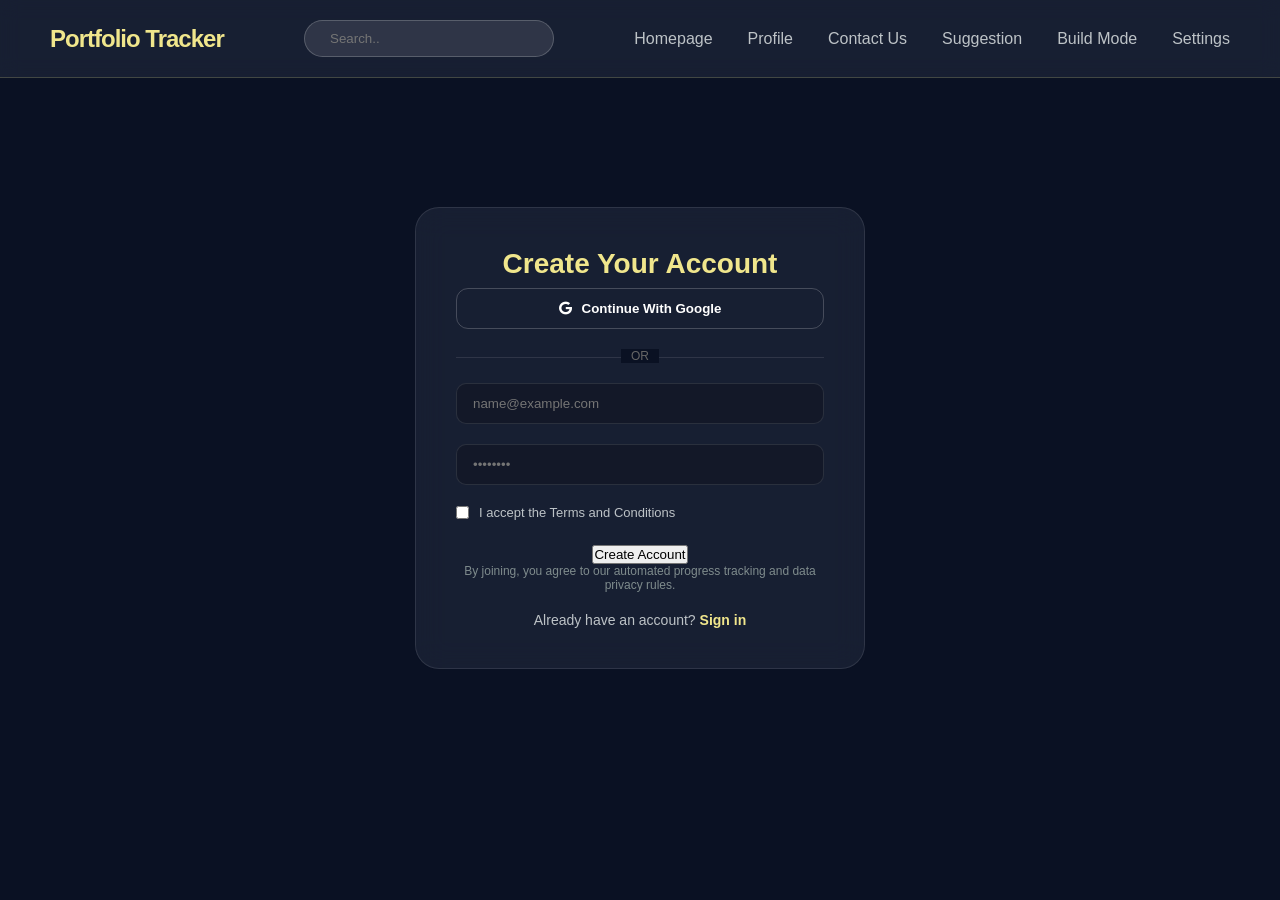
<file: Profile-Page/profile.html>
<!DOCTYPE html>
<html lang="en">
<head>
    <meta charset="UTF-8">
    <meta name="viewport" content="width=device-width, initial-scale=1.0">
    <title>Profile</title>
    <link rel="stylesheet" href="style.css">
    <link rel="stylesheet" href="https://cdnjs.cloudflare.com/ajax/libs/font-awesome/6.5.1/css/all.min.css">
</head>
<body>
    <div class="container">
      <header>
        <div class="nav-bar">
            <div class="logo">
              <p> <a href="/Homepage/index.html">Portfolio Tracker</a></p>
            </div>
            <div id="nav-svg">
              <i class="fa-solid fa-bars-staggered"> </i>
            </div>

            <div class="search">
              <input type="text" placeholder="Search..">
            </div>
            <div class="nav-links">
              <nav>
                <a href="/homepage/index.html">Homepage</a>
                <a href="/Profile-Page/profile.html">Profile</a>
                <a href="/Contact-Page/contact.html">Contact Us</a>
                <a href="">Suggestion</a>
                <a href="">Build Mode</a>
                <a href="/Settings-Page/Setting.html">Settings</a>
              </nav>
            </div>
        </div>
      </header>

      <main class="profile-container">
       <section class="auth-card">
         <h2 class="profile-title">Create Your Account</h2>

        <div class="logs">
          <button class="google-btn">
            <i class="fa-brands fa-google"></i> Continue With Google
          </button>

          <div class="divider"><span>OR</span></div>

          <form id="signup-form">
            <div class="input-group">
              <label for="email"></label>
              <input type="email" id="email" placeholder="name@example.com" required>
            </div>

        <div class="input-group">
          <label for="password"></label>
          <input type="password" id="password" placeholder="••••••••" required>
        </div>

        <div class="checkbox-group">
          <input type="checkbox" id="terms">
          <label for="terms">I accept the <a>Terms and Conditions</a></label>
        </div>

            <button type="submit" class="pro-btn">Create Account</button>
          </form>

          <p class="logs-info">
            By joining, you agree to our automated progress tracking and data privacy rules.
          </p>

          <div class="form-footer">
            Already have an account? <a href="">Sign in</a>
          </div>
              </div>
            </section>
            <footer>
              
            </footer>
      </main>
    <script src="script.js"></script>
</body>
</html>
</file>
<file: Profile-Page/style.css>
/* General Reset & Typography */
* { 
  padding: 0;
  margin: 0;
  box-sizing: border-box;
  font-family: 'Inter', 'Segoe UI', Roboto, sans-serif;
}

body {
  background-color: rgb(10, 17, 35); /* Deep Midnight Blue */
  color: #fff;
  overflow-x: hidden;
}

/* Navbar: Made it sleek and integrated */
.nav-bar {
  display: flex;
  justify-content: space-between;
  align-items: center;
  background-color: rgba(149, 155, 181, 0.1); /* Transparent glass effect */
  backdrop-filter: blur(10px);
  padding: 20px 50px;
  border-bottom: 1px solid rgba(240, 230, 140, 0.2);
}

.logo a {
  text-decoration: none;
  color: khaki;
  font-size: 24px;
  font-weight: 700;
  letter-spacing: -1px;
}
.search input[type=text] {
  background-color: rgba(255, 255, 255, 0.1);
  border: 1px solid rgba(255, 255, 255, 0.2);
  padding: 10px 25px;
  border-radius: 20px;
  color: white;
  transition: 0.3s;
  width: 250px;
}

.search input[type=text]:focus {
  outline: none;
  background-color: rgba(255, 255, 255, 0.2);
  width: 300px;
}


.nav-links nav {
  display: flex;
  gap: 35px;
}

.nav-links a {
  text-decoration: none;
  color: #bdc3c7;
  font-size: 16px;
  font-weight: 500;
  transition: 0.3s ease;
}

.nav-links a:hover {
  color: khaki;
}
#nav-svg {
  display: none;
}

/* .profile-container{
  display: flex;
  justify-content: center;
  align-items: center;
  background-color: rgba(240, 230, 140, 0.2);
  width: 600px;
  height: 500px;
  text-align: center;
  margin: 110px auto;
  border-radius: 20px;
}

.profile-title{
  color: khaki;
  padding-bottom: 30px;
}

.google-btn{
  padding: 20px;
  border-radius: 11px;
}

.input-group{
  padding: 10px;
  border-radius: 11px;
}

#password{
  padding: 15px;
  border-radius: 11px;
  text-align: center;
}

#email{
  padding: 15px;
  border-radius: 11px;
  text-align: center;
}

.pro-btn{
  padding: 15px;
  border-radius: 11px;
  text-align: center;
  margin-bottom: 20px;
  margin-top: 10px;
}

.form-footer a{
  text-decoration: none;
  color: white;
} */

/* Profile Page Specific Styles */
.profile-container {
  display: flex;
  justify-content: center;
  align-items: center;
  min-height: 80vh;
  padding: 40px 20px;
}

.auth-card {
  background-color: rgba(149, 155, 181, 0.1);
  backdrop-filter: blur(15px);
  border: 1px solid rgba(255, 255, 255, 0.1);
  border-radius: 24px;
  padding: 40px;
  width: 100%;
  max-width: 450px;
  text-align: center;
}

.profile-title {
  color: khaki;
  font-size: 28px;
  margin-bottom: 8px;
}

.subtitle {
  color: #bdc3c7;
  font-size: 14px;
  margin-bottom: 30px;
}

/* Google Button */
.google-btn {
  width: 100%;
  padding: 12px;
  border-radius: 12px;
  border: 1px solid rgba(255, 255, 255, 0.2);
  background: transparent;
  color: white;
  font-weight: 600;
  cursor: pointer;
  display: flex;
  justify-content: center;
  align-items: center;
  gap: 10px;
  transition: 0.3s;
}

.google-btn:hover {
  background: rgba(255, 255, 255, 0.05);
}

/* Divider line */
.divider {
  margin: 25px 0;
  border-bottom: 1px solid rgba(255, 255, 255, 0.1);
  line-height: 0.1em;
}

.divider span {
  background: rgb(10, 17, 35); /* Match body color */
  padding: 0 10px;
  color: #666;
  font-size: 12px;
}

/* Form Layout */
.input-group {
  text-align: left;
  margin-bottom: 20px;
}

.input-group label {
  display: block;
  font-size: 14px;
  color: khaki;
  margin-bottom: 8px;
}

.input-group input {
  width: 100%;
  padding: 12px 16px;
  border-radius: 10px;
  border: 1px solid rgba(255, 255, 255, 0.1);
  background: rgba(0, 0, 0, 0.2);
  color: white;
  outline: none;
}

.input-group input:focus {
  border-color: khaki;
}

.checkbox-group {
  display: flex;
  align-items: center;
  gap: 10px;
  font-size: 13px;
  color: #bdc3c7;
  margin-bottom: 25px;
}

.signup-btn {
  width: 100%;
  margin-bottom: 20px;
}

.logs-info {
  font-size: 12px;
  color: #7f8c8d;
  margin-bottom: 20px;
}

.form-footer {
  font-size: 14px;
  color: #bdc3c7;
}

.form-footer a {
  color: khaki;
  text-decoration: none;
  font-weight: bold;
}
</file>
